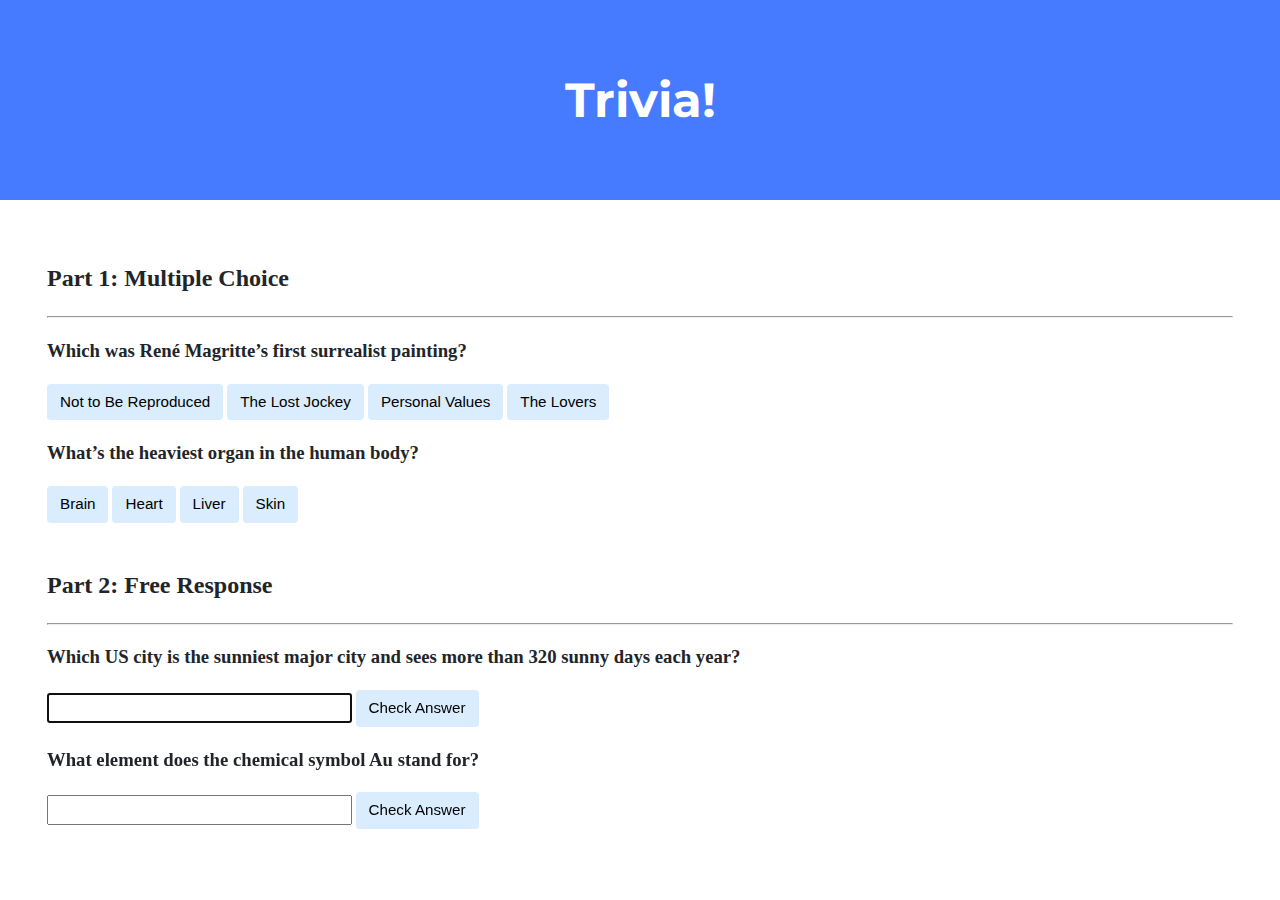
<file: wk8-html-css-js/trivia/index.html>
<!DOCTYPE html>

<html lang="en">
    <head>
        <link href="https://fonts.googleapis.com/css2?family=Montserrat:wght@500&display=swap" rel="stylesheet">
        <link href="styles.css" rel="stylesheet">
        <title>Trivia!</title>
        <!-- <script></script> -->
    </head>
    <body>
        <div class="header">
            <h1>Trivia!</h1>
        </div>

        <div class="container">
            <div class="section">
                <h2>Part 1: Multiple Choice </h2>
                <hr>
                <!-- TODO: Add multiple choice question here -->
                <div class="question-1">
                    <h3>Which was René Magritte’s first surrealist painting?</h3>
                    <button class="button-incorrect q-1">Not to Be Reproduced</button>
                    <button class="button-correct q-1">The Lost Jockey</button>
                    <button class="button-incorrect q-1">Personal Values</button>
                    <button class="button-incorrect q-1">The Lovers</button>
                </div>
                <div class="question-2">
                    <h3>What’s the heaviest organ in the human body?</h3>
                    <button class="button-incorrect q-2">Brain</button>
                    <button class="button-incorrect q-2">Heart</button>
                    <button class="button-correct q-2">Liver</button>
                    <button class="button-incorrect q-2">Skin</button>
                </div>
            </div>
            <div class="section">
                <h2>Part 2: Free Response</h2>
                <hr>
                <!-- TODO: Add free response question here -->
                <h3>Which US city is the sunniest major city and sees more than 320 sunny days each year?</h3>
                <form id="form-1">
                    <input autocomplete="off" autofocus type="text" id="input-1">
                    <button type="submit">Check Answer</button>
                </form>
                <p id="fb-1"></p>
                <h3>What element does the chemical symbol Au stand for?</h3>
                <form id="form-2">
                    <input autocomplete="off" autofocus type="text" id="input-2">
                    <button type="submit">Check Answer</button>
                </form>
                <p id="fb-2"></p>
            </div>
        </div>
        <script src="index.js" type="text/javascript"></script>
    </body>
</html>
</file>
<file: wk8-html-css-js/trivia/styles.css>
body {
    background-color: #fff;
    color: #212529;
    font-size: 1rem;
    font-weight: 400;
    line-height: 1.5;
    margin: 0;
    text-align: left;
}

.container {
    margin-left: auto;
    margin-right: auto;
    padding-left: 15px;
    padding-right: 15px;
}

.header {
    background-color: #477bff;
    color: #fff;
    margin-bottom: 2rem;
    padding: 2rem 1rem;
    text-align: center;
}

.section {
    padding: 0.5rem 2rem 1rem 2rem;
}

.section:hover {
    background-color: #f5f5f5;
    transition: color 2s ease-in-out, background-color 0.15s ease-in-out;
}

h1 {
    font-family: 'Montserrat', sans-serif;
    font-size: 48px;
}

button, input[type="submit"] {
    background-color: #d9edff;
    border: 1px solid transparent;
    border-radius: 0.25rem;
    font-size: 0.95rem;
    font-weight: 400;
    line-height: 1.5;
    padding: 0.375rem 0.75rem;
    text-align: center;
    transition: color 0.15s ease-in-out, background-color 0.15s ease-in-out, border-color 0.15s ease-in-out, box-shadow 0.15s ease-in-out;
    vertical-align: middle;
}


input[type="text"] {
    line-height: 1.8;
    width: 25%;
}

input[type="text"]:hover {
    background-color: #f5f5f5;
    transition: color 2s ease-in-out, background-color 0.15s ease-in-out;
}
</file>
